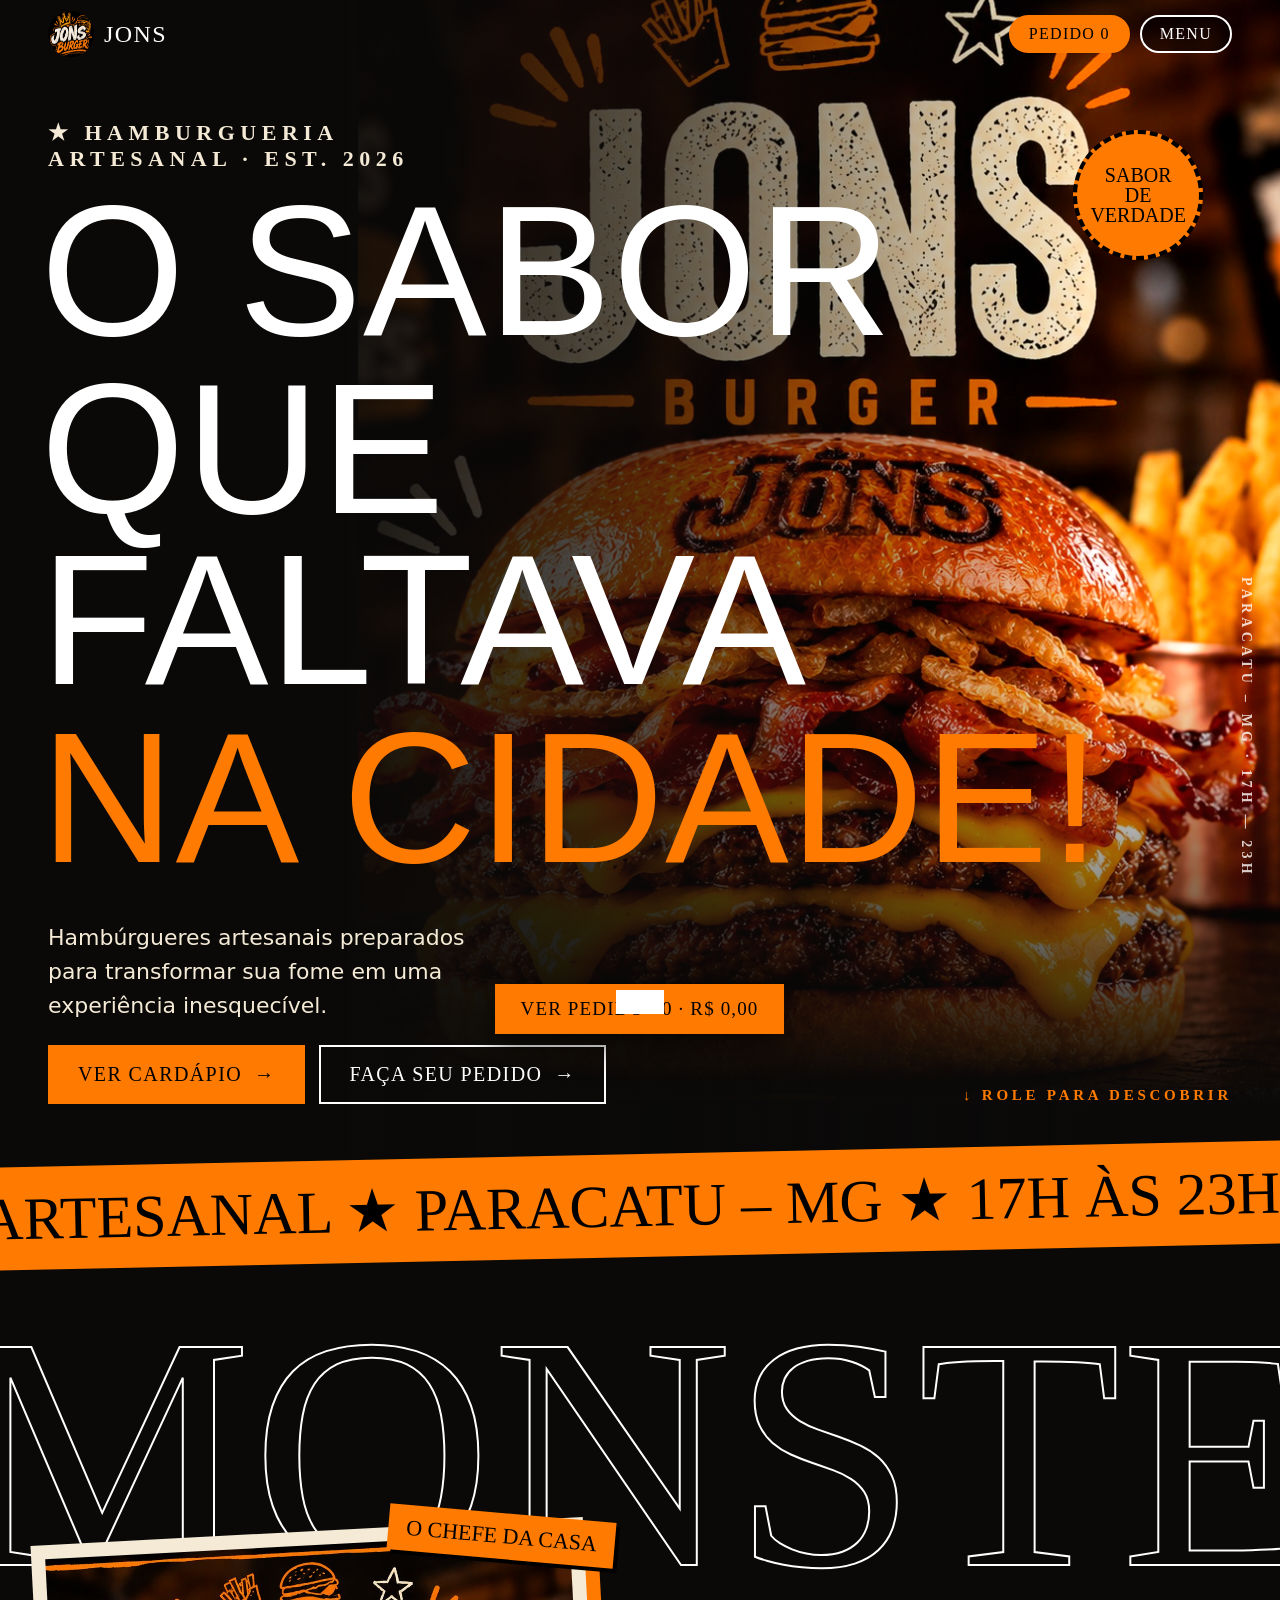
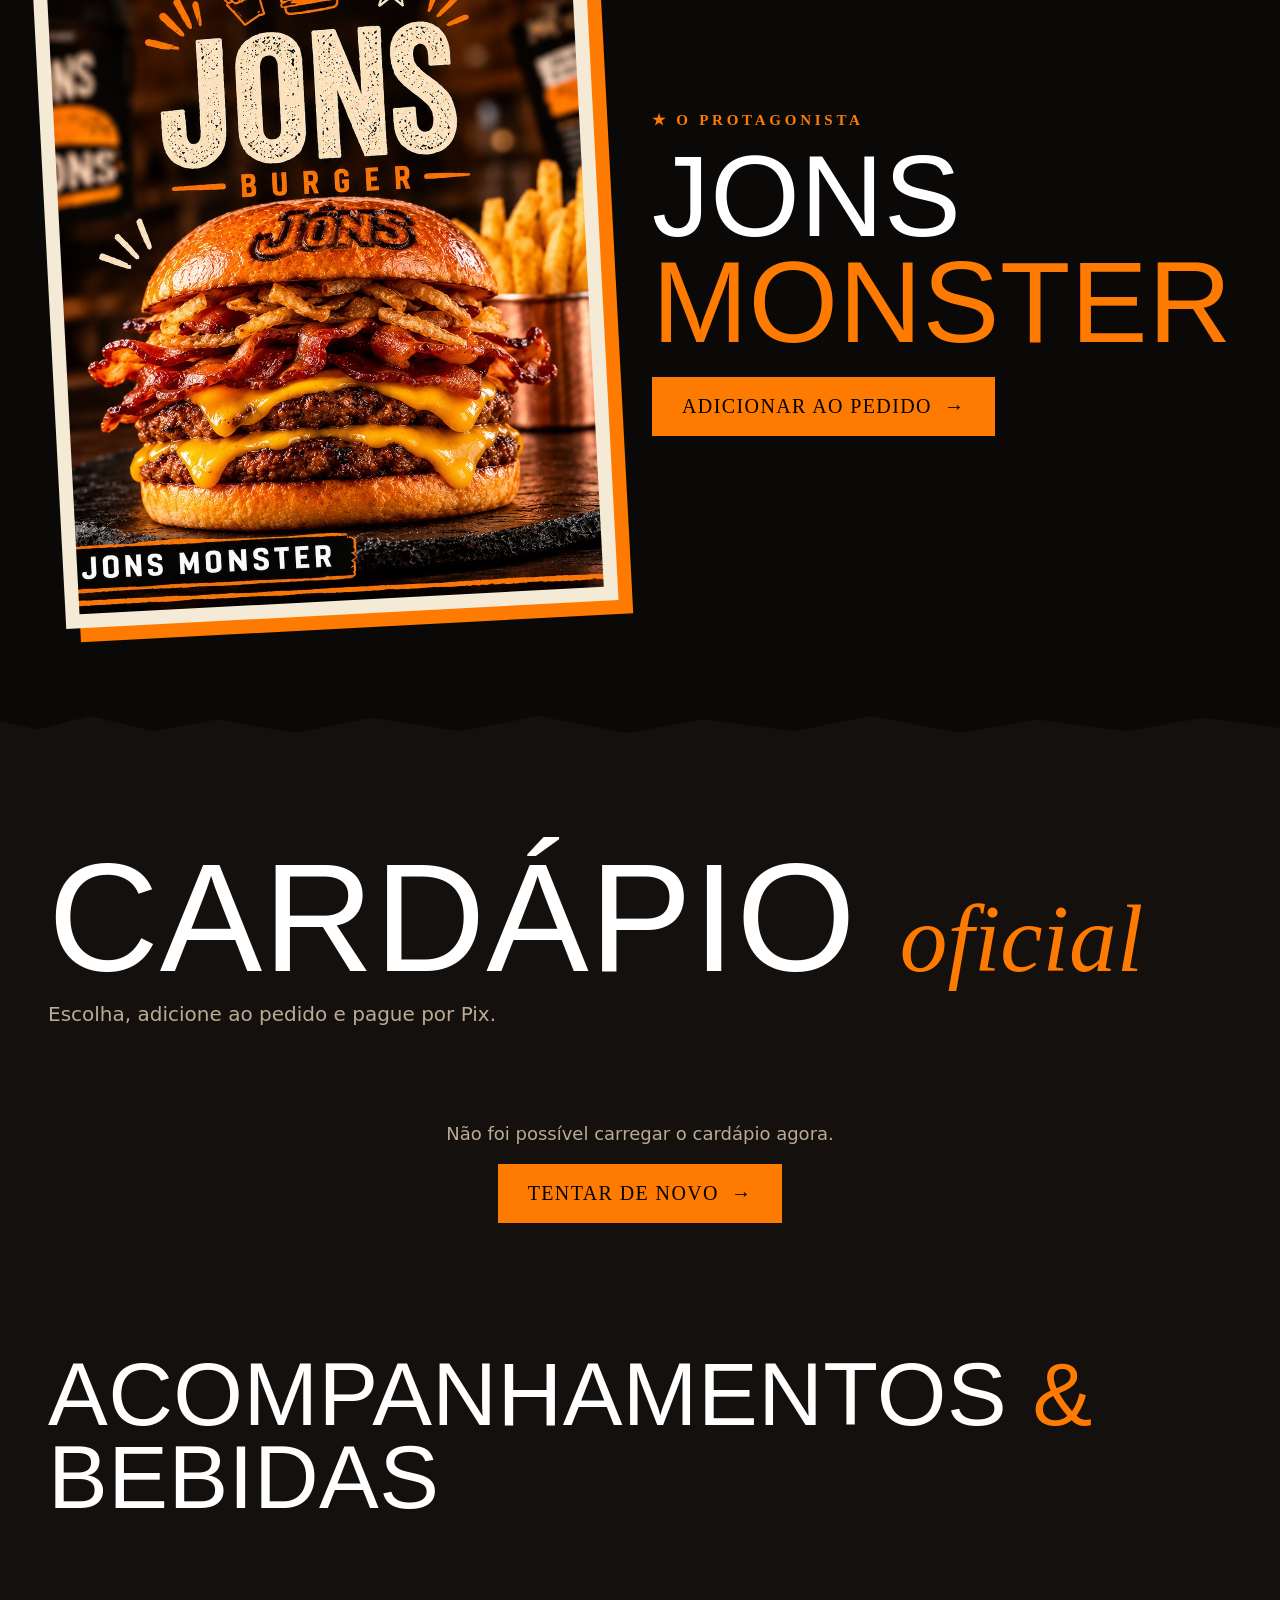
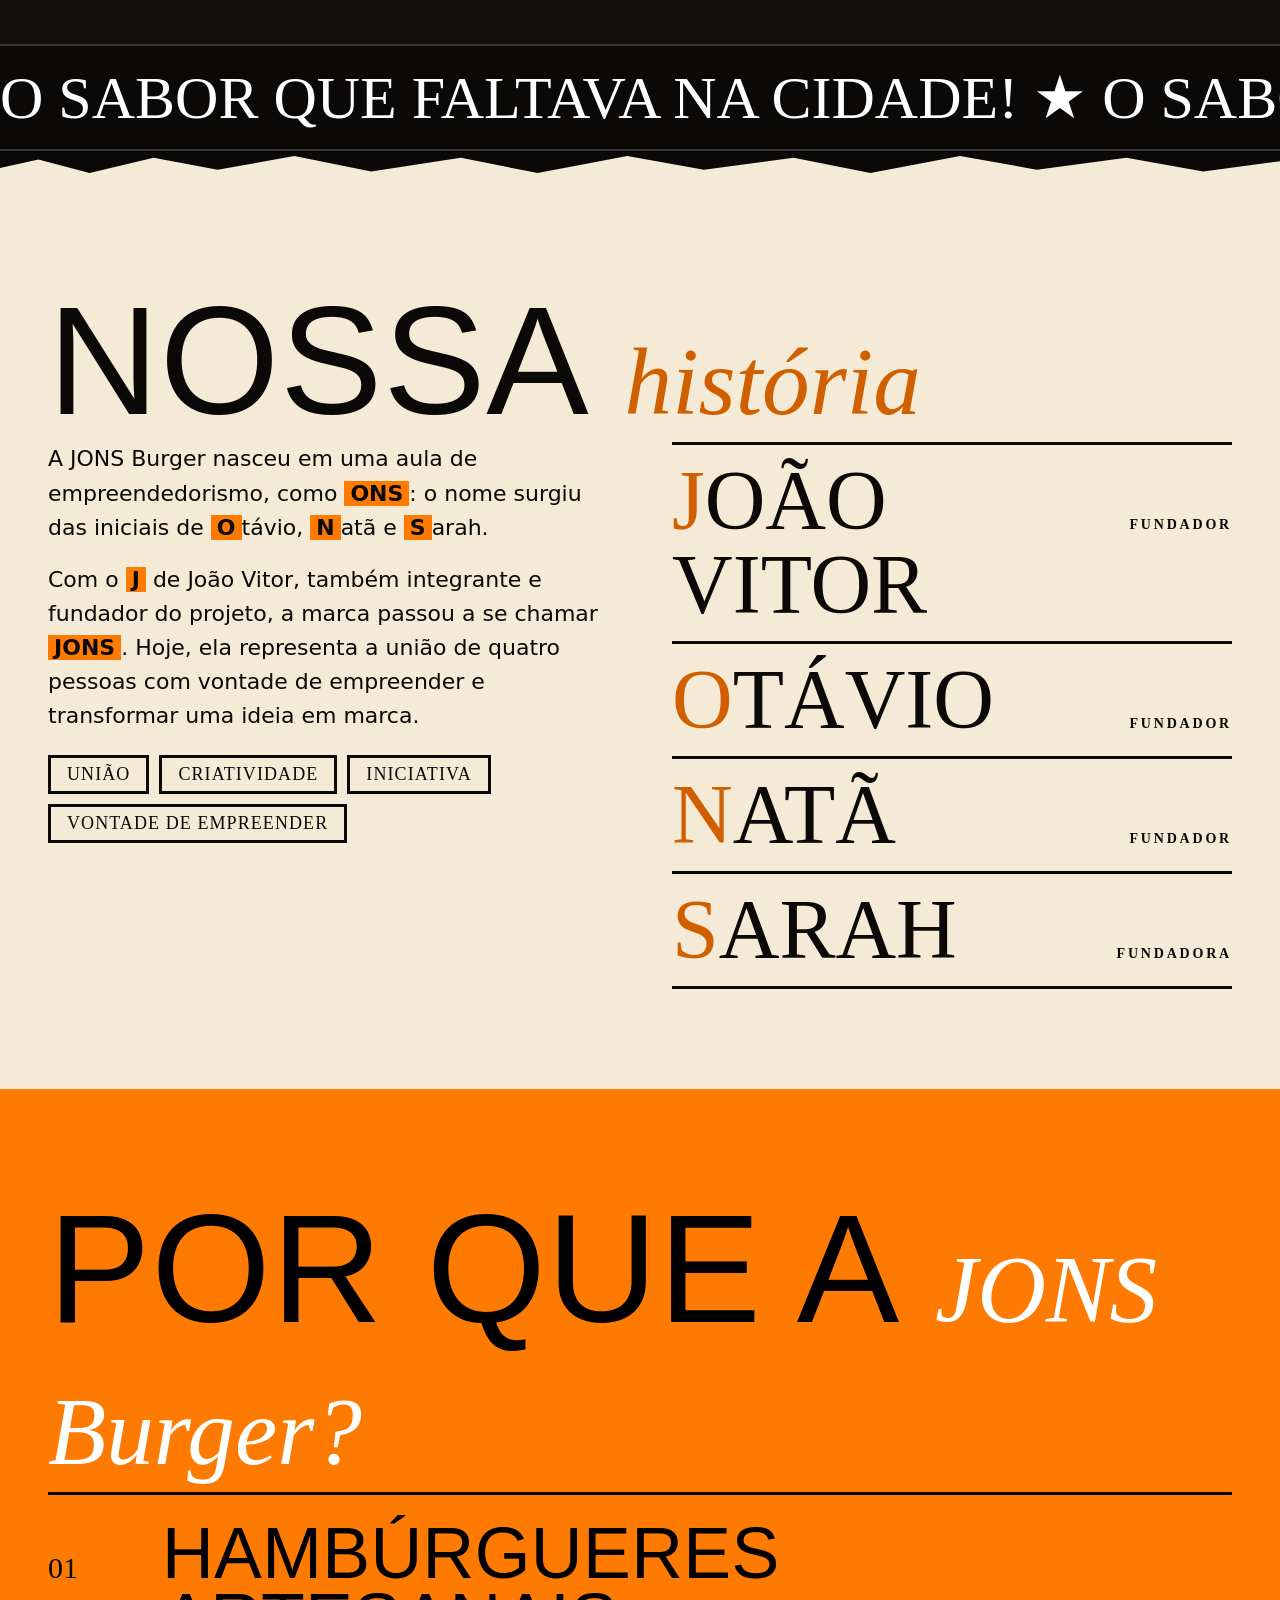
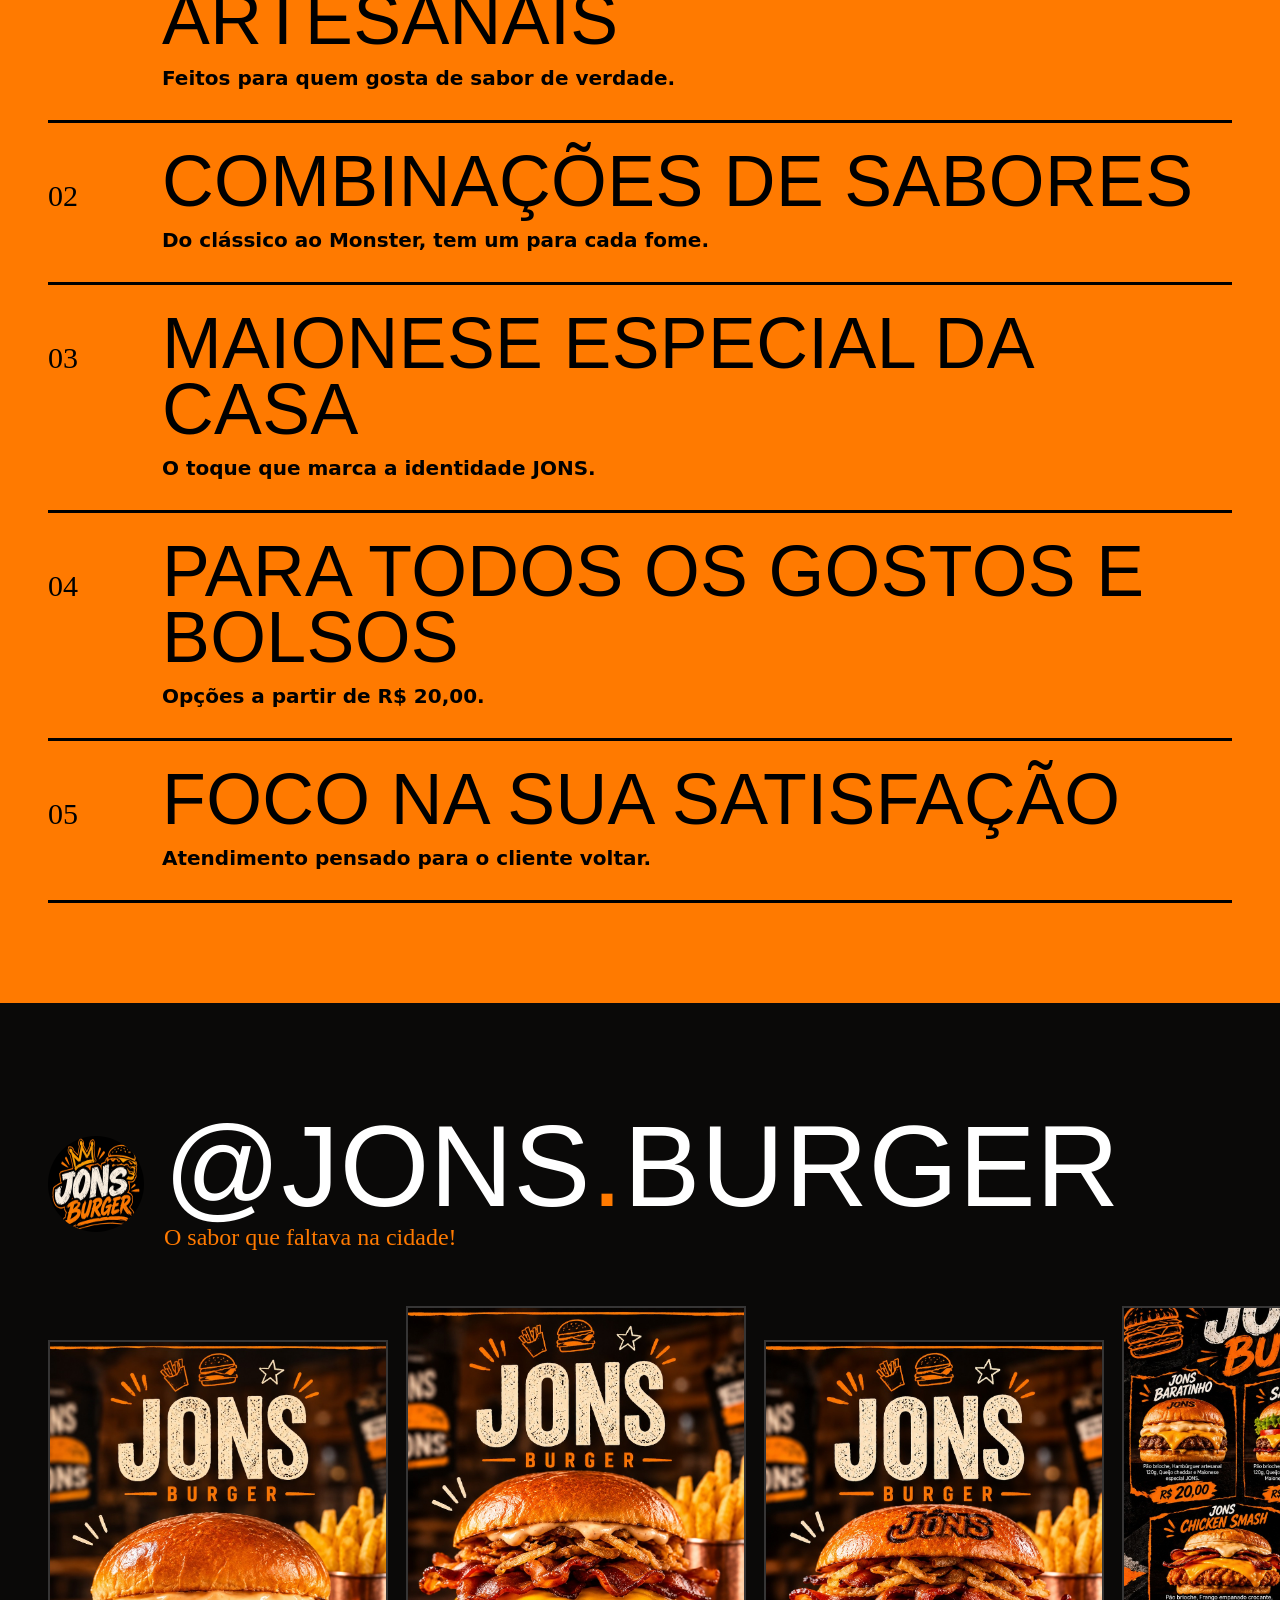
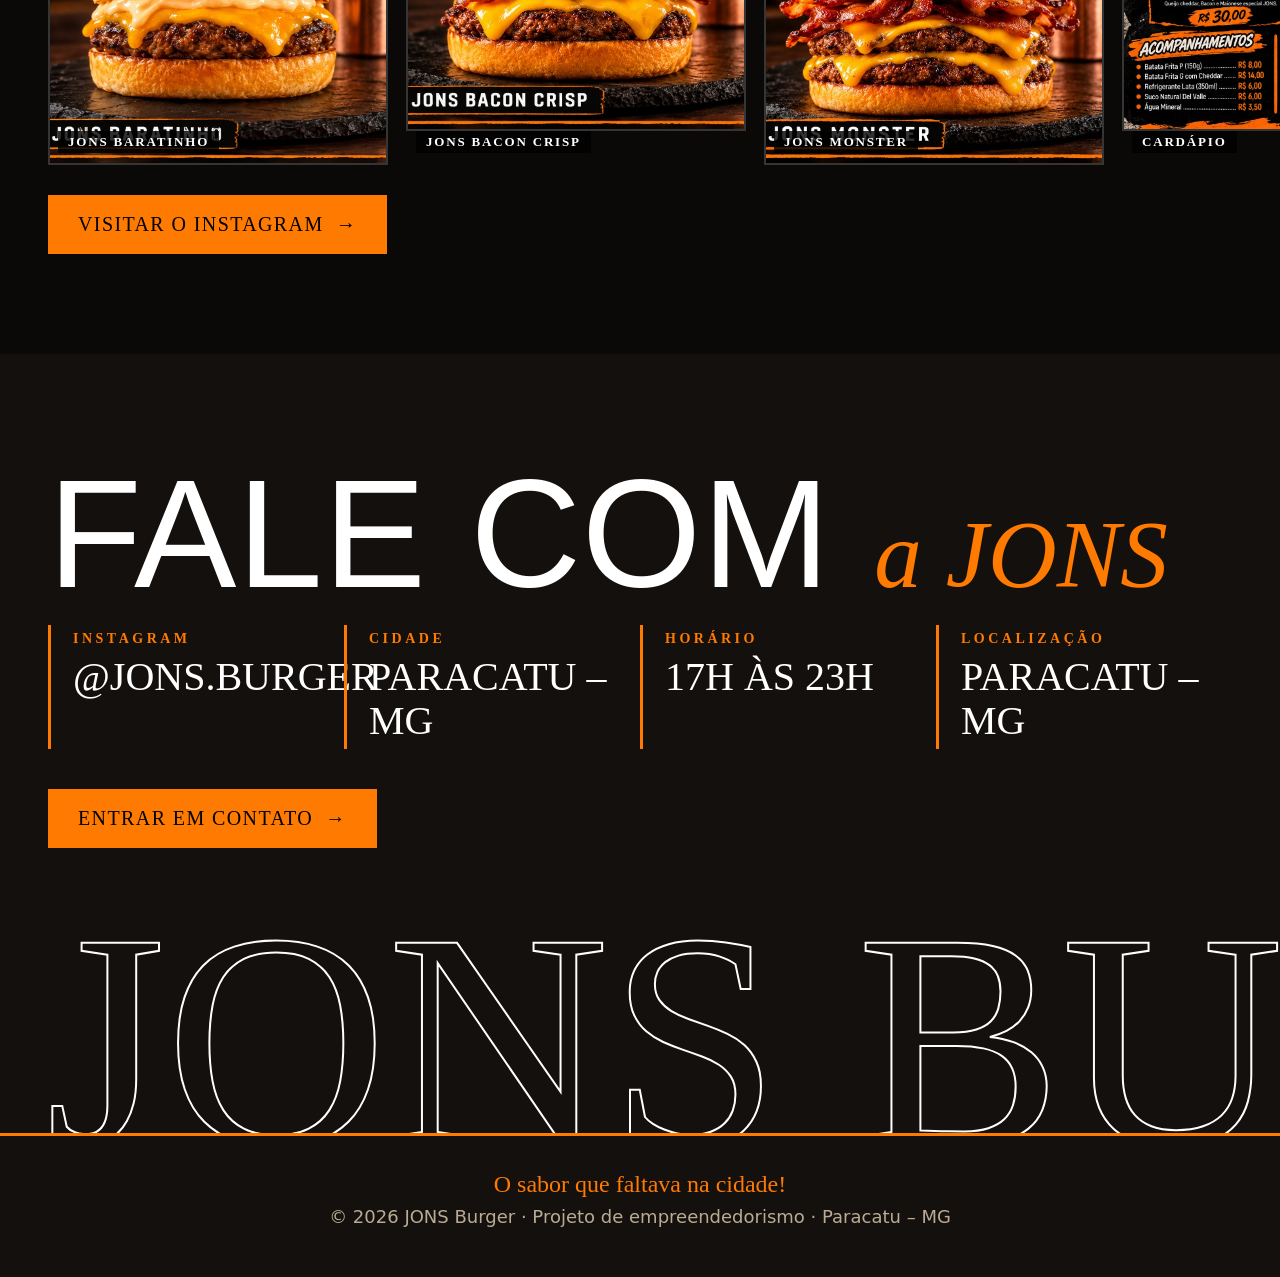
<file: docs/index.html>
<!DOCTYPE html>
<html lang="pt-BR">
<head>
<meta charset="utf-8">
<meta name="viewport" content="width=device-width, initial-scale=1, viewport-fit=cover">
<title>JONS Burger — O sabor que faltava na cidade! | Hamburgueria em Paracatu – MG</title>
<meta name="description" content="JONS Burger: hambúrgueres artesanais em Paracatu – MG, todos os dias das 17h às 23h. Conheça o JONS Monster, faça seu pedido e pague por Pix.">
<meta property="og:type" content="website">
<meta property="og:locale" content="pt_BR">
<meta property="og:site_name" content="JONS Burger">
<meta property="og:title" content="JONS Burger — O sabor que faltava na cidade!">
<meta property="og:description" content="Hambúrgueres artesanais em Paracatu – MG. Faça seu pedido online e pague por Pix.">
<meta name="twitter:card" content="summary_large_image">
<!--
  PENDENTE — COMPARTILHAMENTO (Open Graph): og:image e og:url EXIGEM endereço absoluto (https://...) do site publicado.
  O domínio definitivo ainda não foi informado, então estas duas tags ficam desativadas para não apontar para um endereço inventado.
  Quando souber o domínio, remova este comentário e adicione no <head>, trocando COLE_AQUI_O_ENDERECO_DO_SITE pelo endereço real:
    <meta property="og:image" content="https://COLE_AQUI_O_ENDERECO_DO_SITE/img/og.jpg">
    <meta property="og:image:width" content="1200">
    <meta property="og:image:height" content="630">
    <meta property="og:image:alt" content="Hambúrgueres artesanais da JONS Burger">
    <meta property="og:url" content="https://COLE_AQUI_O_ENDERECO_DO_SITE/">
    <link rel="canonical" href="https://COLE_AQUI_O_ENDERECO_DO_SITE/">
  A imagem de compartilhamento já existe em docs/img/og.jpg (1200x630).
-->
<meta property="og:image" content="https://jonsburger.github.io/jons-burger/img/og.jpg">
    <meta property="og:image:width" content="1200">
    <meta property="og:image:height" content="630">
    <meta property="og:image:alt" content="Hambúrgueres artesanais da JONS Burger">
    <meta property="og:url" content="https://jonsburger.github.io/jons-burger/">
    <link rel="canonical" href="https://jonsburger.github.io/jons-burger/">
<meta http-equiv="Content-Security-Policy" content="default-src 'self'; script-src 'self'; style-src 'self' 'unsafe-inline' https://fonts.googleapis.com; font-src https://fonts.gstatic.com; img-src 'self' data:; connect-src 'self' https://*.supabase.co; base-uri 'self'; form-action 'self'">
<meta name="theme-color" content="#0a0908">
<link rel="manifest" href="manifest.webmanifest">
<link rel="apple-touch-icon" href="img/pwa-apple-180.png">
<meta name="mobile-web-app-capable" content="yes">
<meta name="apple-mobile-web-app-capable" content="yes">
<meta name="apple-mobile-web-app-title" content="JONS Burger">
<meta name="apple-mobile-web-app-status-bar-style" content="black-translucent">
<link rel="icon" href="img/logo.jpg">
<link rel="preconnect" href="https://fonts.googleapis.com"><link rel="preconnect" href="https://fonts.gstatic.com" crossorigin>
<link href="https://fonts.googleapis.com/css2?family=Anton&family=Instrument+Serif:ital@1&family=Permanent+Marker&family=Barlow:wght@400;600;700&display=swap" rel="stylesheet">
<link rel="stylesheet" href="css/site.css">
</head>
<body>
<a class="skip" href="#cardapio">Ir para o cardápio</a>
<header id="hd"><div class="wrap nav">
  <a href="#inicio" class="logo" aria-label="JONS Burger, início"><img src="img/logo.jpg" alt="" width="46" height="46">JONS</a>
  <div class="nb">
    <button class="pill or" id="cartBtn" aria-label="Abrir pedido">Pedido <span id="cnt">0</span></button>
    <button class="pill" id="menuBtn" aria-expanded="false" aria-controls="nav">Menu</button>
  </div>
</div></header>
<div id="nav" role="dialog" aria-modal="true" aria-label="Menu de navegação" aria-hidden="true">
  <a href="#cardapio">Cardápio</a><a href="#monster">JONS Monster</a><a href="#historia">Nossa história</a><a href="#diferenciais">Diferenciais</a><a href="#instagram">Instagram</a><a href="#contato">Contato</a>
  <small>Paracatu – MG · 17h às 23h · @jons.burger</small>
  <button type="button" class="btn s" data-install hidden style="margin-top:18px;align-self:flex-start;color:#000;box-shadow:inset 0 0 0 2px #000">INSTALAR O APP</button>
</div>

<main>
<section class="hero" id="inicio">
  <div class="bgi" data-y=".12"><img src="img/p6.jpg" alt="JONS Monster: hambúrguer duplo com cheddar, bacon e cebola caramelizada" fetchpriority="high"></div>
  <div class="badge" aria-hidden="true">Sabor<br>de<br>verdade</div>
  <div class="vt" aria-hidden="true">Paracatu – MG · 17h — 23h</div>
  <div class="wrap">
    <p class="lab" style="margin-bottom:14px">★ Hamburgueria artesanal · Est. 2026</p>
    <h1 aria-label="O sabor que faltava na cidade!"><span><i>O sabor</i></span><span><i>que faltava</i></span><span><i class="or">na cidade!</i></span></h1>
    <div class="meta">
      <div><p>Hambúrgueres artesanais preparados para transformar sua fome em uma experiência inesquecível.</p>
      <div class="row"><a class="btn p" href="#cardapio">VER CARDÁPIO</a><button class="btn s" id="orderHero">FAÇA SEU PEDIDO</button></div></div>
      <div class="lab" style="text-align:right">↓ Role para descobrir</div>
    </div>
  </div>
</section>
<div class="mq o" aria-hidden="true"><div id="mq1"></div></div>

<section id="monster">
  <div class="big ol" aria-hidden="true" data-x="-.18">Monster</div>
  <div class="wrap">
    <div class="mph rv"><span class="st">O CHEFE DA CASA</span><div class="f"><img src="img/p6.jpg" alt="JONS Monster" loading="lazy"></div></div>
    <div class="mtx rv">
      <div class="lab">★ O protagonista</div>
      <h2>JONS<br><span class="or">Monster</span></h2>
      <p id="mdesc"></p>
      <div class="pr" id="mprice"></div>
      <div class="row"><button class="btn p" data-add="monster">ADICIONAR AO PEDIDO</button></div>
    </div>
  </div>
</section>
<div class="tear" style="--c:var(--bg2)"></div>

<section id="cardapio"><div class="wrap">
  <h2 class="h2 rv">Cardápio <span class="serif">oficial</span></h2>
  <p class="sub rv">Escolha, adicione ao pedido e pague por Pix.</p>
  <div id="burgers"></div>
  <div class="sd"><h3 class="rv">Acompanhamentos <span class="or">&amp;</span> bebidas</h3><div class="sl rv" id="sides"></div></div>
</div></section>

<div class="mq r" aria-hidden="true"><div id="mq2"></div></div>

<section id="historia">
  <div class="tear" style="--c:var(--bg);position:absolute;top:0;left:0;right:0;transform:scaleY(-1);margin:0"></div>
  <div class="wrap" style="padding-top:20px">
    <h2 class="h2 rv">Nossa <span class="serif">história</span></h2>
    <div class="sg">
      <div class="rv">
        <p>A JONS Burger nasceu em uma aula de empreendedorismo, como <b>ONS</b>: o nome surgiu das iniciais de <b>O</b>távio, <b>N</b>atã e <b>S</b>arah.</p>
        <p>Com o <b>J</b> de João Vitor, também integrante e fundador do projeto, a marca passou a se chamar <b>JONS</b>. Hoje, ela representa a união de quatro pessoas com vontade de empreender e transformar uma ideia em marca.</p>
        <div class="vals"><span>União</span><span>Criatividade</span><span>Iniciativa</span><span>Vontade de empreender</span></div>
      </div>
      <div class="names rv">
        <div><span><span class="l">J</span>oão Vitor</span><small>FUNDADOR</small></div>
        <div><span><span class="l">O</span>távio</span><small>FUNDADOR</small></div>
        <div><span><span class="l">N</span>atã</span><small>FUNDADOR</small></div>
        <div><span><span class="l">S</span>arah</span><small>FUNDADORA</small></div>
      </div>
    </div>
  </div>
</section>

<section id="diferenciais"><div class="wrap">
  <h2 class="h2 rv">Por que a <span class="serif">JONS Burger?</span></h2>
  <div class="rv">
    <div class="df"><b>01</b><h3>Hambúrgueres artesanais</h3><p>Feitos para quem gosta de sabor de verdade.</p></div>
    <div class="df"><b>02</b><h3>Combinações de sabores</h3><p>Do clássico ao Monster, tem um para cada fome.</p></div>
    <div class="df"><b>03</b><h3>Maionese especial da casa</h3><p>O toque que marca a identidade JONS.</p></div>
    <div class="df"><b>04</b><h3>Para todos os gostos e bolsos</h3><p>Opções a partir de R$ 20,00.</p></div>
    <div class="df"><b>05</b><h3>Foco na sua satisfação</h3><p>Atendimento pensado para o cliente voltar.</p></div>
  </div>
</div></section>

<section id="instagram">
  <div class="wrap"><div class="igh rv"><img src="img/logo.jpg" alt="Perfil @jons.burger" loading="lazy"><div><h2 class="h2" style="margin:0;font-size:clamp(44px,9vw,120px)">@jons<span class="or">.</span>burger</h2><p class="mk or" style="font-size:24px">O sabor que faltava na cidade!</p></div></div></div>
  <div class="reel" id="gallery" tabindex="0" aria-label="Galeria de artes e produtos, role para o lado"></div>
  <div class="wrap"><a class="btn p" href="https://www.instagram.com/jons.burger/" target="_blank" rel="noopener">VISITAR O INSTAGRAM</a></div>
</section>

<section id="contato"><div class="wrap">
  <h2 class="h2 rv">Fale com <span class="serif">a JONS</span></h2>
  <div class="info rv">
    <div><b>INSTAGRAM</b><a href="https://www.instagram.com/jons.burger/" target="_blank" rel="noopener">@jons.burger</a></div>
    <div><b>CIDADE</b>Paracatu – MG</div>
    <div><b>HORÁRIO</b>17h às 23h</div>
    <div><b>LOCALIZAÇÃO</b><span id="addr"></span></div>
  </div>
  <button class="btn p" id="contactBtn">ENTRAR EM CONTATO</button>
  <div class="giant ol" aria-hidden="true" data-x=".05">JONS Burger</div>
</div></section>
</main>
<footer><span class="mk or" style="font-size:24px">O sabor que faltava na cidade!</span><br>© 2026 JONS Burger · Projeto de empreendedorismo · Paracatu – MG<br><button type="button" class="btn s" data-install hidden style="margin-top:14px">INSTALAR O APP</button></footer>

<div class="ov" id="ov"></div>
<aside id="cart" role="dialog" aria-modal="true" aria-label="Seu pedido" aria-hidden="true">
  <h3><span id="cartTitle">Seu pedido</span> <button id="close" aria-label="Fechar pedido">×</button></h3>
  <div id="viewCart" class="view">
    <div id="items" aria-live="polite"></div>
    <div class="tot"><span>Subtotal</span><span id="sub">R$ 0,00</span></div>
    <div class="tot g"><span>Total</span><span id="tot">R$ 0,00</span></div>
    <form id="orderForm" novalidate>
      <label class="sr" for="cname">Seu nome</label><input id="cname" name="name" placeholder="Seu nome" autocomplete="name" maxlength="80" required>
      <label class="sr" for="cphone">Telefone com DDD</label><input id="cphone" name="phone" placeholder="Telefone com DDD" inputmode="tel" autocomplete="tel" maxlength="20" required>
      <label class="sr" for="obs">Observações</label><textarea id="obs" rows="2" maxlength="300" placeholder="Observações (opcional)"></textarea>
      <p class="err" id="formErr" role="alert"></p>
      <button class="btn p" id="send" type="submit" style="width:100%;justify-content:center;margin-top:8px">CONFIRMAR PEDIDO</button>
    </form>
    <button class="rm" id="lastLink" type="button" hidden style="margin-top:12px;align-self:center"></button>
  </div>
  <div id="viewDone" class="view" hidden></div>
</aside>
<button id="fab" aria-label="Ver pedido"></button>
<div class="toast" id="toast" role="status" aria-live="polite"></div>


<script src="config.js" defer></script>
<script src="js/sb.js" defer></script>
<script src="js/app.js" defer></script>
<script src="js/pwa.js" data-sw="sw.js" defer></script>
</body>
</html>
</file>
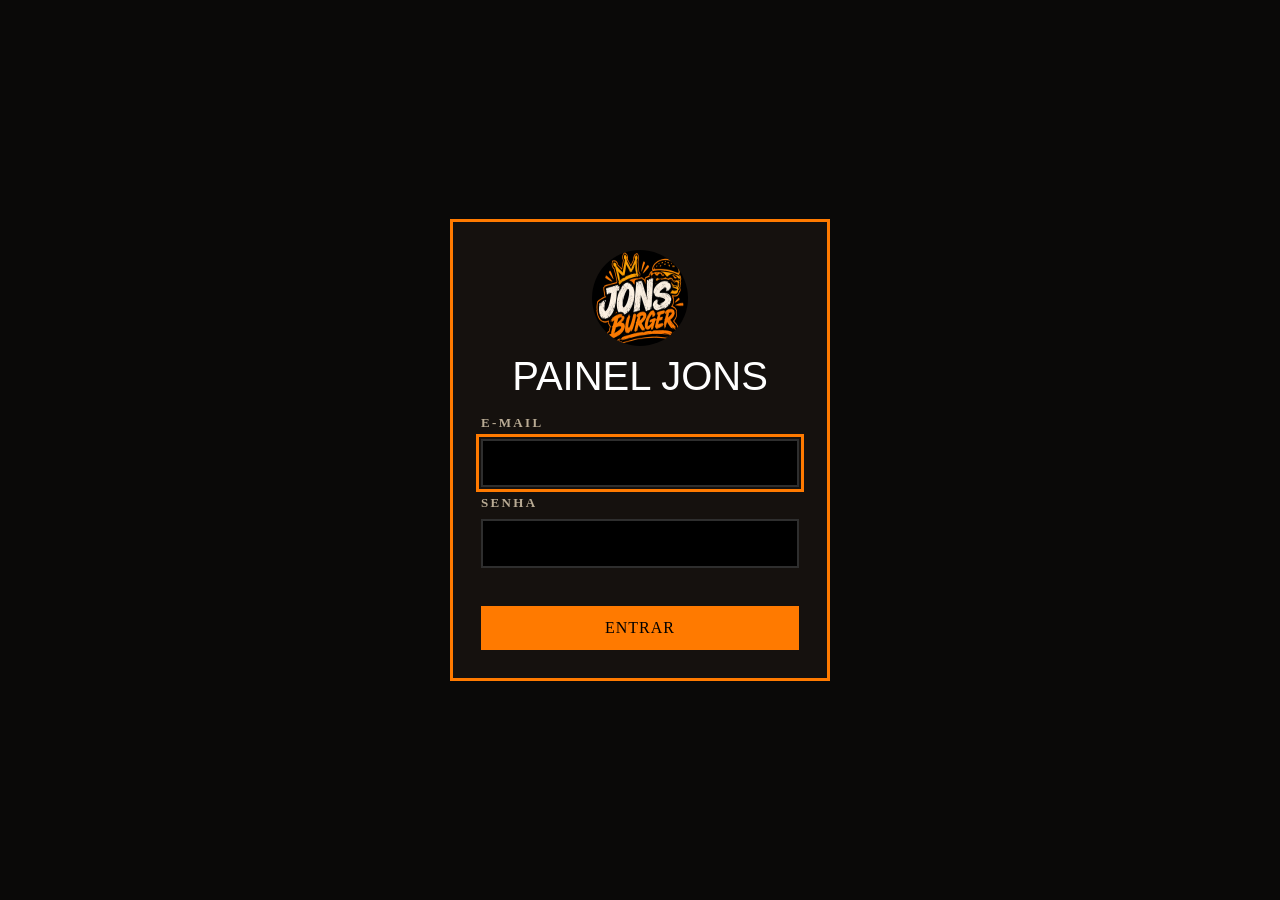
<file: docs/admin/index.html>
<!DOCTYPE html>
<html lang="pt-BR">
<head>
<meta charset="utf-8">
<meta name="viewport" content="width=device-width, initial-scale=1">
<meta http-equiv="Content-Security-Policy" content="default-src 'self'; script-src 'self'; style-src 'self' 'unsafe-inline' https://fonts.googleapis.com; font-src https://fonts.gstatic.com; img-src 'self' data:; connect-src 'self' https://*.supabase.co; base-uri 'self'; form-action 'self'">
<meta name="robots" content="noindex, nofollow">
<meta name="theme-color" content="#ff7a00">
<link rel="manifest" href="manifest.webmanifest">
<link rel="apple-touch-icon" href="../img/pwa-admin-apple-180.png">
<meta name="mobile-web-app-capable" content="yes">
<meta name="apple-mobile-web-app-capable" content="yes">
<meta name="apple-mobile-web-app-title" content="JONS Painel">
<meta name="apple-mobile-web-app-status-bar-style" content="black">
<title>Painel — JONS Burger</title>
<link rel="icon" href="../img/logo.jpg">
<link href="https://fonts.googleapis.com/css2?family=Anton&family=Barlow:wght@400;600;700&display=swap" rel="stylesheet">
<link rel="stylesheet" href="admin.css">
</head>
<body>
<main id="login" hidden>
  <form id="loginForm" class="lbox" autocomplete="on">
    <img src="../img/logo.jpg" alt="JONS Burger" width="96" height="96">
    <h1>Painel JONS</h1>
    <label for="u">E-mail</label><input id="u" name="username" type="email" autocomplete="username" required>
    <label for="p">Senha</label><input id="p" name="password" type="password" autocomplete="current-password" required>
    <p class="err" id="lerr" role="alert"></p>
    <button class="b main" type="submit">ENTRAR</button>
  </form>
</main>

<div id="app" hidden>
  <header class="top">
    <div class="brand"><img src="../img/logo.jpg" alt="" width="40" height="40"><span>PAINEL <b>JONS</b></span></div>
    <div class="filters">
      <label class="sr" for="fDate">Data</label><input type="date" id="fDate">
      <label class="sr" for="fStatus">Status</label>
      <select id="fStatus"><option value="">Todos os status</option><option value="recebido">Recebido</option><option value="preparo">Em preparo</option><option value="pronto">Pronto</option><option value="entregue">Entregue</option><option value="cancelado">Cancelado</option></select>
      <label class="sr" for="fQ">Buscar</label><input type="search" id="fQ" placeholder="Nº do pedido ou nome">
    </div>
    <div class="right"><span id="upd" aria-live="off">—</span><button class="b" data-install hidden>Instalar app</button><button class="b" id="snd" aria-pressed="false" title="Aviso sonoro de novo pedido">🔕 Som</button><button class="b" id="out">Sair</button></div>
  </header>
  <nav class="tabs" role="tablist" aria-label="Seções do painel">
    <button role="tab" id="tabOrders" aria-selected="true" aria-controls="vOrders">Pedidos</button>
    <button role="tab" id="tabProducts" aria-selected="false" aria-controls="vProducts">Produtos e preços</button>
    <button role="tab" id="tabSettings" aria-selected="false" aria-controls="vSettings">Configurações (Pix)</button>
  </nav>
  <div id="vOrders" role="tabpanel" aria-labelledby="tabOrders">
  <section class="sum" aria-label="Resumo do dia">
    <div><small>Pedidos do dia</small><b id="sCount">0</b></div>
    <div><small>Total registrado (sem cancelados)</small><b id="sReg">R$ 0,00</b></div>
    <div class="ok"><small>Pagamento confirmado</small><b id="sPaid">R$ 0,00</b></div>
    <div class="wa"><small>Aguardando pagamento</small><b id="sPend">R$ 0,00</b></div>
  </section>
  <p class="note">“Total registrado” soma todos os pedidos não cancelados, mesmo sem pagamento confirmado. Só “Pagamento confirmado” é dinheiro conferido por você.</p>
  <div class="cols" id="cols" aria-live="polite"></div>
  </div>
  <div id="vProducts" role="tabpanel" aria-labelledby="tabProducts" hidden class="pane">
    <p class="note">Alterar o preço vale só para NOVOS pedidos; pedidos já feitos mantêm o preço da hora. Para tirar um item do ar, desmarque "Ativo". Itens novos aparecem no site sem foto (usam o logotipo).</p>
    <div id="plist"></div>
    <h2 class="an sec">Novo produto</h2>
    <div class="prow" id="newp">
      <label class="sr" for="npName">Nome</label><input id="npName" placeholder="Nome (ex.: JONS Veggie)" maxlength="80">
      <label class="sr" for="npDesc">Descrição</label><input id="npDesc" placeholder="Descrição" maxlength="300">
      <label class="sr" for="npPrice">Preço</label><input id="npPrice" placeholder="Preço (ex.: 19,90)" inputmode="decimal">
      <label class="sr" for="npCat">Categoria</label><select id="npCat"><option value="burger">Hambúrguer</option><option value="side">Acompanhamento / bebida</option></select>
      <button class="b main" id="npAdd">Adicionar</button>
    </div>
  </div>
  <div id="vSettings" role="tabpanel" aria-labelledby="tabSettings" hidden class="pane">
    <p class="note">Estes dados aparecem para o cliente depois que ele confirma o pedido. Só você (logado) pode vê-los e alterá-los aqui.</p>
    <form id="setForm" class="sform">
      <label for="sPixKey">Chave Pix</label><input id="sPixKey" maxlength="140" autocomplete="off">
      <label for="sPixType">Tipo da chave</label><select id="sPixType"><option value="">—</option><option>CPF</option><option>CNPJ</option><option>E-mail</option><option>Telefone</option><option>Chave aleatória</option></select>
      <label for="sPixRecv">Nome do recebedor (como aparece no banco)</label><input id="sPixRecv" maxlength="80" autocomplete="off">
      <label for="sWa">WhatsApp (DDI+DDD+número, só números)</label><input id="sWa" inputmode="numeric" maxlength="15" autocomplete="off">
      <label for="sAddr">Endereço (deixe vazio para mostrar só "Paracatu – MG")</label><input id="sAddr" maxlength="160" autocomplete="off">
      <p class="err" id="setErr" role="alert"></p>
      <button class="b main" type="submit">Salvar configurações</button>
    </form>
  </div>
</div>

<dialog id="dlg" aria-labelledby="dT"><div id="dBody"></div></dialog>
<div class="toast" id="toast" role="status" aria-live="polite"></div>
<script src="../config.js" defer></script>
<script src="../js/sb.js" defer></script>
<script src="admin.js" defer></script>
<script src="../js/pwa.js" data-sw="sw.js" defer></script>
</body>
</html>
</file>
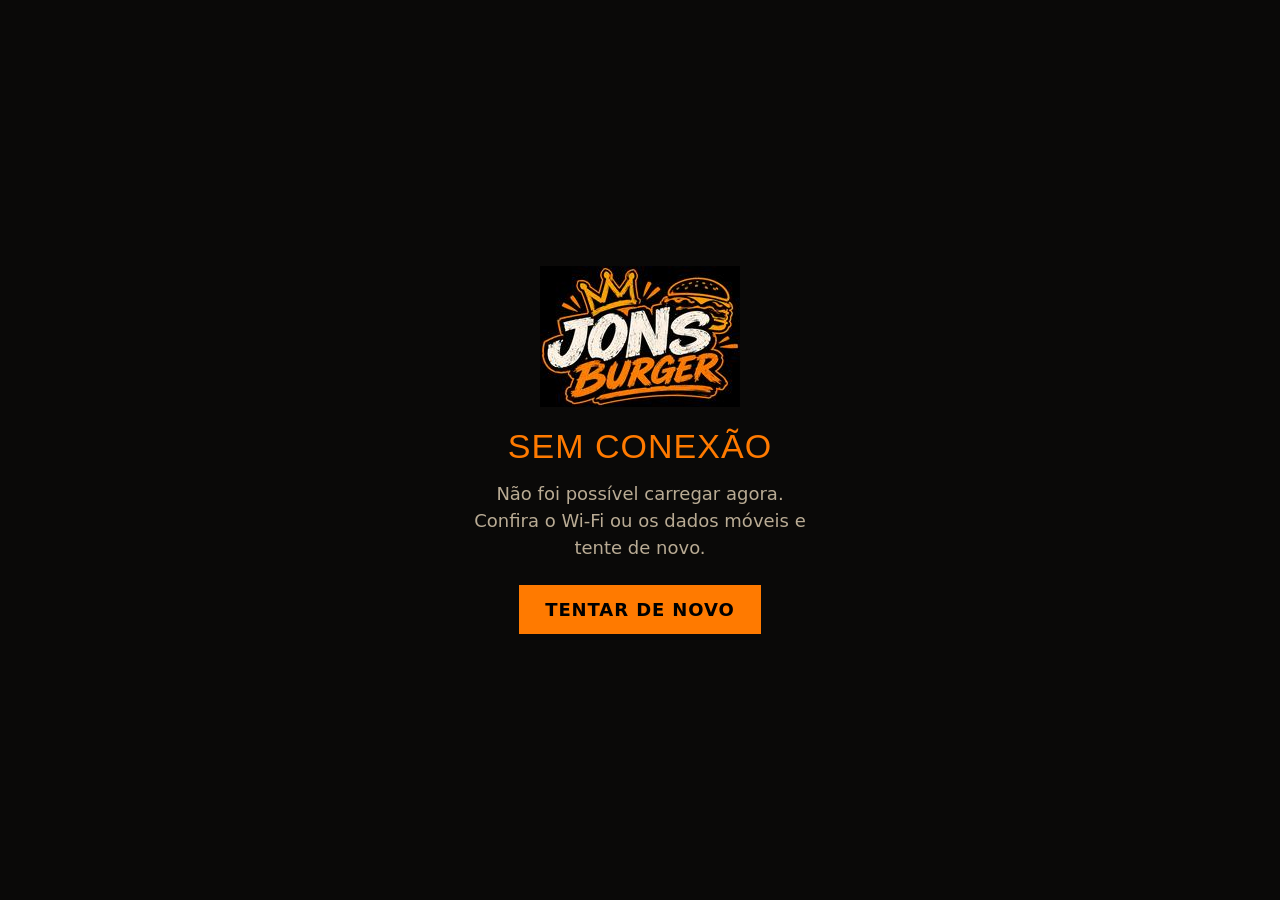
<file: docs/offline.html>
<!DOCTYPE html>
<html lang="pt-BR"><head><meta charset="utf-8"><meta name="viewport" content="width=device-width, initial-scale=1">
<meta name="robots" content="noindex"><title>Sem conexão — JONS Burger</title>
<meta http-equiv="Content-Security-Policy" content="default-src 'none'; img-src data:; style-src 'unsafe-inline'">
<style>
html,body{height:100%;margin:0;background:#0a0908;color:#f4ead5;font:18px/1.5 system-ui,Arial,sans-serif}
main{min-height:100%;display:flex;flex-direction:column;align-items:center;justify-content:center;gap:14px;text-align:center;padding:24px;box-sizing:border-box}
img{width:200px;max-width:60%;height:auto}
h1{margin:6px 0 0;font:400 34px Impact,'Arial Narrow',sans-serif;text-transform:uppercase;letter-spacing:.03em;color:#ff7a00}
p{margin:0;max-width:340px;color:#b9ab94}
a{display:inline-block;margin-top:10px;background:#ff7a00;color:#000;text-decoration:none;font:700 18px system-ui,Arial,sans-serif;padding:14px 26px;text-transform:uppercase;letter-spacing:.05em}
</style></head><body><main>
<img alt="JONS Burger" src="[data-uri]">
<h1>Sem conexão</h1>
<p>Não foi possível carregar agora. Confira o Wi-Fi ou os dados móveis e tente de novo.</p>
<a href="">Tentar de novo</a>
</main></body></html>
</file>
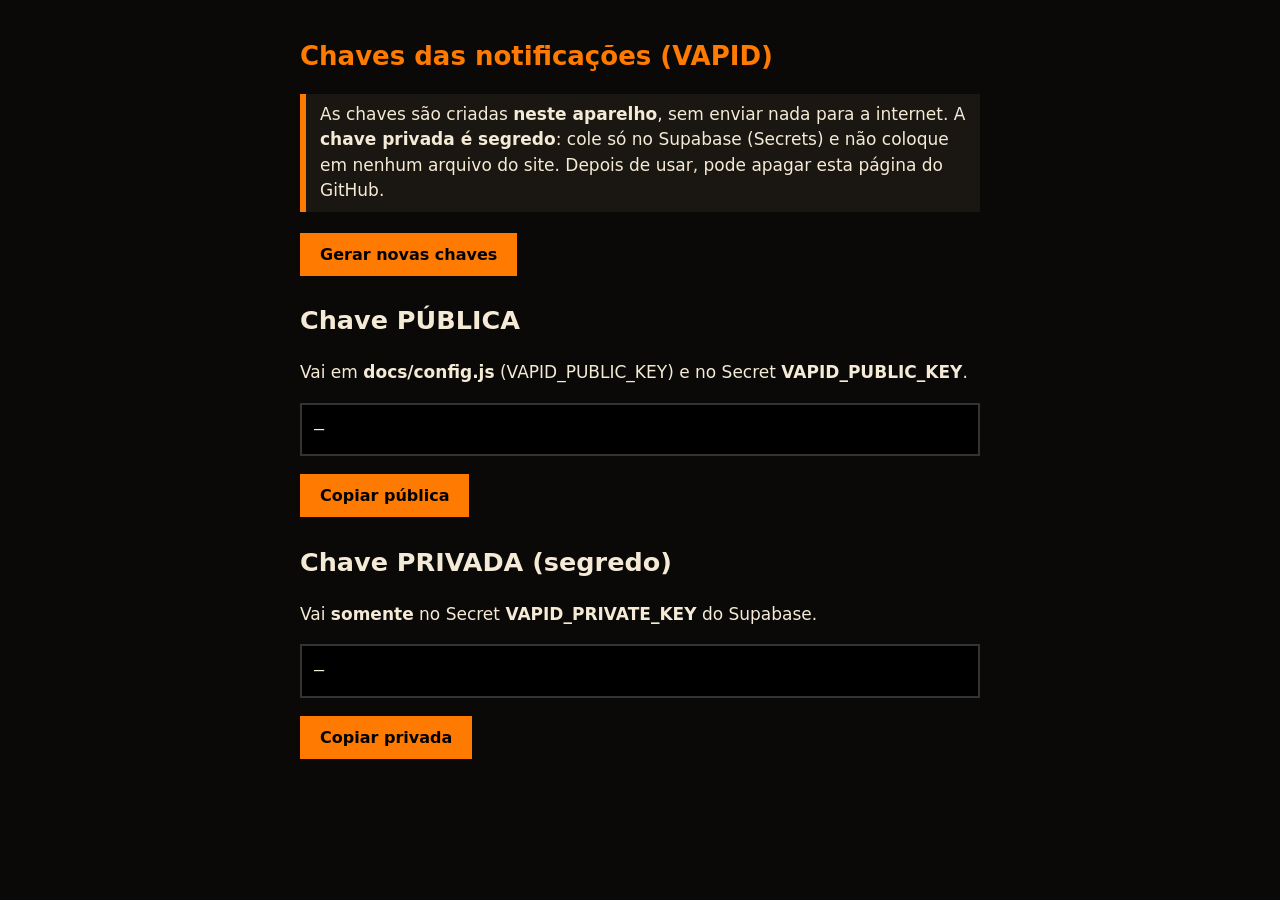
<file: docs/admin/gerar-chaves-push.html>
<!DOCTYPE html>
<html lang="pt-BR"><head><meta charset="utf-8"><meta name="viewport" content="width=device-width, initial-scale=1"><meta name="robots" content="noindex">
<title>Gerar chaves de notificação — JONS</title>
<meta http-equiv="Content-Security-Policy" content="default-src 'none'; script-src 'unsafe-inline'; style-src 'unsafe-inline'">
<style>body{margin:0;background:#0a0908;color:#f4ead5;font:17px/1.5 system-ui,Arial,sans-serif;padding:20px;max-width:680px;margin:auto}h1{color:#ff7a00;font-size:26px}code{display:block;word-break:break-all;background:#000;border:2px solid #333;padding:12px;margin:6px 0 14px}button{background:#ff7a00;border:0;padding:12px 20px;font:700 16px system-ui;cursor:pointer;margin:4px 6px 4px 0}.warn{border-left:6px solid #ff7a00;padding:8px 14px;background:#1a1612}</style></head>
<body><h1>Chaves das notificações (VAPID)</h1>
<p class="warn">As chaves são criadas <b>neste aparelho</b>, sem enviar nada para a internet. A <b>chave privada é segredo</b>: cole só no Supabase (Secrets) e não coloque em nenhum arquivo do site. Depois de usar, pode apagar esta página do GitHub.</p>
<button id="g">Gerar novas chaves</button>
<h2>Chave PÚBLICA</h2><p>Vai em <b>docs/config.js</b> (VAPID_PUBLIC_KEY) e no Secret <b>VAPID_PUBLIC_KEY</b>.</p><code id="pub">—</code><button data-c="pub">Copiar pública</button>
<h2>Chave PRIVADA (segredo)</h2><p>Vai <b>somente</b> no Secret <b>VAPID_PRIVATE_KEY</b> do Supabase.</p><code id="priv">—</code><button data-c="priv">Copiar privada</button>
<script>
const b64u=(b)=>btoa(String.fromCharCode(...b)).replace(/\+/g,'-').replace(/\//g,'_').replace(/=+$/,'');
const un=(s)=>{s=s.replace(/-/g,'+').replace(/_/g,'/');while(s.length%4)s+='=';return Uint8Array.from(atob(s),c=>c.charCodeAt(0))};
document.getElementById('g').onclick=async()=>{const k=await crypto.subtle.generateKey({name:'ECDSA',namedCurve:'P-256'},true,['sign']);const j=await crypto.subtle.exportKey('jwk',k.privateKey);
const pub=new Uint8Array(65);pub[0]=4;pub.set(un(j.x),1);pub.set(un(j.y),33);document.getElementById('pub').textContent=b64u(pub);document.getElementById('priv').textContent=j.d};
document.querySelectorAll('[data-c]').forEach(b=>b.onclick=async()=>{const t=document.getElementById(b.dataset.c).textContent;if(t==='—')return;try{await navigator.clipboard.writeText(t);b.textContent='Copiado ✔'}catch{const r=document.createRange();r.selectNode(document.getElementById(b.dataset.c));getSelection().removeAllRanges();getSelection().addRange(r)}});
</script></body></html>
</file>
<file: docs/css/site.css>
:root{--bg:#0a0908;--bg2:#14100d;--or:#ff7a00;--cream:#f4ead5;--mut:#b9ab94;--line:#ffffff2e;box-sizing:border-box;padding-top:env(safe-area-inset-top,0px);padding-bottom:env(safe-area-inset-bottom,0px)}
@media (prefers-color-scheme:dark){:root:not([data-theme="light"]){--bg:#0a0908}}
:root[data-theme="dark"]{--bg:#0a0908}
*{box-sizing:border-box;margin:0}
html{scroll-behavior:smooth;scroll-padding-top:70px}
body{background:var(--bg);color:#fff;font:400 18px/1.55 Barlow,system-ui,sans-serif;overflow-x:hidden}
h1,h2,h3,.an{font-family:Anton,Impact,'Arial Narrow',sans-serif;font-weight:400;text-transform:uppercase;line-height:.92;letter-spacing:.005em}
.serif{font-family:'Instrument Serif',Georgia,serif;font-style:italic;text-transform:none;letter-spacing:0}
.mk{font-family:'Permanent Marker',cursive}
a{color:inherit;text-decoration:none}img{display:block;max-width:100%}
.wrap{max-width:1280px;margin:0 auto;padding:0 clamp(16px,4vw,48px)}
section{position:relative}
.sr{position:absolute;left:-9999px}
.skip{position:absolute;left:12px;top:-60px;background:var(--or);color:#000;padding:10px 16px;z-index:200;font-weight:700}.skip:focus{top:8px}
:focus-visible{outline:3px solid var(--or);outline-offset:3px}
.ol{color:transparent;-webkit-text-stroke:2px #fff}
.or{color:var(--or)}
.tear{height:34px;background:var(--c,var(--cream));clip-path:polygon(0 50%,3% 75%,7% 35%,12% 80%,17% 45%,23% 85%,29% 40%,36% 80%,42% 35%,49% 85%,55% 45%,62% 80%,68% 35%,75% 85%,81% 45%,88% 80%,94% 40%,100% 70%,100% 100%,0 100%);margin-top:-1px}
.tear.d{transform:scaleY(-1)}
/* topo */
header{position:fixed;top:0;left:0;right:0;z-index:60;padding-top:env(safe-area-inset-top,0px);mix-blend-mode:normal}
header.sc{background:rgba(10,9,8,.92);backdrop-filter:blur(8px);border-bottom:2px solid var(--or)}
.nav{display:flex;align-items:center;justify-content:space-between;height:68px;gap:12px}
.logo{display:flex;align-items:center;gap:10px;font:400 24px Anton;letter-spacing:.06em}
.logo img{width:46px;height:46px;border-radius:50%;transition:.4s}.logo:hover img{transform:rotate(360deg)}
.nb{display:flex;gap:10px;align-items:center}
.pill{background:#0008;color:#fff;border:2px solid #fff;border-radius:99px;padding:8px 18px;font:400 16px Anton;letter-spacing:.08em;text-transform:uppercase;cursor:pointer;transition:.25s}
.pill:hover{background:#fff;color:#000}
.pill.or{background:var(--or);border-color:var(--or);color:#000;-webkit-text-stroke:0}.pill.or:hover{background:#fff;border-color:#fff}
.bump{animation:bump .5s}@keyframes bump{40%{transform:scale(1.25)}}
.btn{display:inline-flex;align-items:center;gap:12px;border:0;cursor:pointer;font:400 20px Anton;letter-spacing:.07em;text-transform:uppercase;padding:18px 30px;transition:.25s;position:relative;overflow:hidden}
.btn.p{background:var(--or);color:#000}.btn.s{background:transparent;color:#fff;box-shadow:inset 0 0 0 2px #fff}
.btn::after{content:"→";transition:.25s}.btn:hover::after{transform:translateX(6px)}
.btn:hover{background:#fff;color:#000}.btn.s:hover{box-shadow:inset 0 0 0 2px #fff}
/* menu overlay */
#nav{position:fixed;inset:0;background:var(--or);color:#000;z-index:70;display:flex;flex-direction:column;justify-content:center;padding:90px clamp(20px,6vw,80px) 40px;clip-path:circle(0 at calc(100% - 50px) 40px);visibility:hidden;transition:clip-path .6s cubic-bezier(.7,0,.2,1),visibility 0s .6s}
#nav.on{clip-path:circle(150% at calc(100% - 50px) 40px);visibility:visible;transition:clip-path .6s cubic-bezier(.7,0,.2,1)}
#nav a{display:block;font:400 clamp(46px,11vw,128px)/1 Anton;text-transform:uppercase;transition:.25s;width:fit-content}
#nav a:hover{color:#fff;transform:translateX(18px)}
#nav small{margin-top:26px;font:700 16px Barlow;letter-spacing:.1em;text-transform:uppercase}
/* hero */
.hero{min-height:100svh;display:flex;flex-direction:column;justify-content:flex-end;padding:120px 0 50px;overflow:hidden;isolation:isolate}
.hero .bgi{position:absolute;inset:-6% 0 -6% 28%;z-index:-2;background:#000}
.hero .bgi img{width:100%;height:100%;object-fit:cover;object-position:50% 55%;filter:saturate(1.1) contrast(1.05)}
.hero::before{content:"";position:absolute;inset:0;z-index:-1;background:linear-gradient(90deg,var(--bg) 22%,#0a0908aa 52%,transparent 85%),linear-gradient(0deg,var(--bg) 4%,transparent 40%)}
.hero h1{font-size:clamp(60px,14.5vw,216px);margin-left:-.04em}
.hero h1 span{display:block;overflow:hidden;padding-bottom:.04em}
.hero h1 i{display:block;font-style:normal;animation:up 1s cubic-bezier(.2,.8,.2,1) both}
.hero h1 span:nth-child(2) i{animation-delay:.12s}.hero h1 span:nth-child(3) i{animation-delay:.24s}
@keyframes up{from{transform:translateY(105%)}}
.hero .meta{display:flex;justify-content:space-between;gap:30px;align-items:flex-end;flex-wrap:wrap;margin-top:30px;animation:fade 1s .5s both}
@keyframes fade{from{opacity:0;transform:translateY(20px)}}
.hero p{max-width:460px;font-size:clamp(18px,2.2vw,22px);color:var(--cream)}
.row{display:flex;gap:14px;flex-wrap:wrap;margin-top:22px}
.vt{position:absolute;right:clamp(10px,2vw,28px);top:50%;writing-mode:vertical-rl;font:700 14px Barlow;letter-spacing:.3em;text-transform:uppercase;color:#fff;opacity:.8}
.badge{position:absolute;right:clamp(20px,6vw,90px);top:130px;width:130px;height:130px;border-radius:50%;background:var(--or);color:#000;display:grid;place-items:center;text-align:center;font:400 20px/1 Anton;text-transform:uppercase;animation:spin 18s linear infinite;border:4px dashed #000}
@keyframes spin{to{rotate:360deg}}
@media(max-width:700px){.hero .bgi{inset:0 0 30% 0}.hero::before{background:linear-gradient(0deg,var(--bg) 35%,#0a090866 70%,#0a090899)}.badge{width:92px;height:92px;font-size:14px;top:84px}.vt{display:none}}
/* marquee */
.mq{overflow:hidden;white-space:nowrap;border-block:2px solid var(--line);padding:16px 0;background:var(--bg)}
.mq.o{background:var(--or);color:#000;border:0;transform:rotate(-1.2deg);margin:0 -20px;position:relative;z-index:2}
.mq div{display:inline-block;font:400 clamp(30px,5vw,60px) Anton;text-transform:uppercase;animation:mq 30s linear infinite}
.mq.r div{animation-direction:reverse}
@keyframes mq{to{transform:translateX(-50%)}}
/* monster */
#monster{padding:120px 0 90px;overflow:hidden}
#monster .big{position:absolute;left:-2%;top:6%;font:400 clamp(110px,26vw,400px) Anton;text-transform:uppercase;line-height:.8;white-space:nowrap;z-index:0;pointer-events:none}
#monster .wrap{position:relative;z-index:1;display:grid;grid-template-columns:1.1fr .9fr;gap:clamp(20px,4vw,60px);align-items:center;margin-top:12vw}
@media(max-width:820px){#monster .wrap{grid-template-columns:1fr;margin-top:22vw}}
.mph{position:relative}
.mph .f{background:var(--cream);padding:14px;rotate:-3deg;box-shadow:14px 14px 0 var(--or);transition:.5s}
.mph:hover .f{rotate:0deg}
.mph img{width:100%;aspect-ratio:4/5;object-fit:cover}
.mph .st{position:absolute;right:-14px;top:-18px;background:var(--or);color:#000;font:400 22px 'Permanent Marker';padding:10px 18px;rotate:5deg;box-shadow:4px 4px 0 #000;z-index:2}
.mtx h2{font-size:clamp(56px,9vw,130px);margin:14px 0 18px}
.mtx p{font-size:22px;color:var(--cream);max-width:520px}
.mtx .pr{font:400 clamp(60px,9vw,110px) Anton;color:var(--or);margin:18px 0 6px;line-height:1}
.lab{font:700 15px Barlow;letter-spacing:.25em;text-transform:uppercase;color:var(--or)}
/* cardápio */
#cardapio{padding:110px 0 100px;background:var(--bg2)}
.h2{font-size:clamp(56px,12vw,180px);margin-bottom:10px}
.h2 .serif{font-size:.62em;color:var(--or)}
.sub{color:var(--mut);margin-bottom:50px;font-size:20px;max-width:560px}
.item{display:grid;grid-template-columns:70px 1fr auto auto;gap:clamp(14px,2.5vw,36px);align-items:center;padding:30px 0;border-top:2px solid var(--line);transition:.3s;position:relative}
.item:last-child{border-bottom:2px solid var(--line)}
.item:hover,.item:focus-within{background:linear-gradient(90deg,#ff7a0022,transparent);padding-left:14px}
.no{font:400 26px Anton;color:var(--or)}
.nm h3{font-size:clamp(34px,5.4vw,70px);transition:.3s}.item:hover .nm h3{color:var(--or)}
.nm p{color:var(--mut);margin-top:8px;max-width:520px}
.nm .tg{display:inline-block;background:var(--or);color:#000;font:400 14px 'Permanent Marker';padding:2px 10px;margin-left:10px;vertical-align:middle;rotate:-3deg}
.th{width:120px;height:96px;overflow:hidden;transition:width .5s cubic-bezier(.2,.8,.2,1),height .5s;background:#000;display:grid;place-items:center;position:relative}
.item:hover .th,.item:focus-within .th{width:280px;height:170px}
.th img{width:100%;height:100%;object-fit:cover}.th img.sm{width:60%;height:auto;object-fit:contain}
.th em{position:absolute;bottom:2px;left:0;right:0;text-align:center;font:400 11px 'Permanent Marker';color:var(--or);font-style:normal}
.pc{display:flex;flex-direction:column;align-items:flex-end;gap:10px}
.price{font:400 clamp(34px,4vw,54px) Anton;color:#fff;line-height:1}
.add{background:var(--cream);color:#000;border:0;padding:12px 18px;font:400 16px Anton;letter-spacing:.07em;text-transform:uppercase;cursor:pointer;transition:.25s;white-space:nowrap}
.add:hover{background:var(--or);transform:translateY(-2px)}.add.ok{background:#2fbf71;color:#fff}
@media(max-width:760px){.item{grid-template-columns:96px 1fr;grid-template-areas:"th nm" "th pc";gap:10px 14px;padding:22px 0}.no{display:none}.th{grid-area:th;width:96px;height:96px;align-self:start}.item:hover .th,.item:focus-within .th{width:96px;height:96px}.nm{grid-area:nm}.pc{grid-area:pc;flex-direction:row;align-items:center;justify-content:space-between}.nm h3{font-size:30px}.price{font-size:32px}}
.sd{margin-top:90px}
.sd h3{font-size:clamp(40px,7vw,90px);margin-bottom:26px}
.sl{display:grid;grid-template-columns:1fr 1fr;column-gap:50px}
@media(max-width:820px){.sl{grid-template-columns:1fr}}
.li{display:flex;align-items:center;gap:12px;padding:18px 0;border-bottom:2px dotted var(--line)}
.li .n{font:700 21px Barlow;text-transform:uppercase;letter-spacing:.03em}.li small{color:var(--mut);margin-left:6px;font-weight:400}
.li .d{flex:1}.li .price{font-size:34px;color:var(--or)}.li .add{padding:9px 14px}
/* história */
#historia{padding:120px 0 100px;background:var(--cream);color:#0a0908;overflow:hidden}
#historia .h2{color:#0a0908}#historia .h2 .serif{color:#d05f00}
.sg{display:grid;grid-template-columns:1fr 1fr;gap:clamp(26px,5vw,80px);align-items:start}
@media(max-width:820px){.sg{grid-template-columns:1fr}}
#historia p{font-size:22px;margin-bottom:18px;max-width:560px}#historia b{background:var(--or);padding:0 6px}
.names a,.names div{display:flex;align-items:baseline;justify-content:space-between;border-top:3px solid #0a0908;padding:14px 0;font:400 clamp(40px,7vw,84px) Anton;text-transform:uppercase;line-height:1;transition:.3s}
.names div:last-child{border-bottom:3px solid #0a0908}
.names div:hover{padding-left:16px;color:#d05f00}.names small{font:700 14px Barlow;letter-spacing:.2em}
.names div span.l{color:#d05f00}
.vals{display:flex;gap:10px;flex-wrap:wrap;margin-top:22px}.vals span{border:3px solid #0a0908;padding:6px 16px;font:400 18px Anton;text-transform:uppercase;letter-spacing:.06em}
/* diferenciais */
#diferenciais{background:var(--or);color:#000;padding:110px 0 100px}
#diferenciais .h2 .serif{color:#fff}
.df{display:grid;grid-template-columns:90px 1fr;gap:10px 24px;align-items:baseline;padding:26px 0;border-top:3px solid #000;transition:.3s}
.df:last-child{border-bottom:3px solid #000}.df:hover{padding-left:16px;background:#0000000d}
.df b{font:400 30px Anton}.df h3{font-size:clamp(32px,5.6vw,76px)}.df p{grid-column:2;font-size:20px;font-weight:600;max-width:600px}
/* instagram */
#instagram{padding:110px 0 100px;overflow:hidden}
.igh{display:flex;align-items:center;gap:20px;margin-bottom:40px;flex-wrap:wrap}.igh img{width:96px;height:96px;border-radius:50%}
.reel{display:flex;gap:18px;overflow-x:auto;scroll-snap-type:x mandatory;padding:10px clamp(16px,4vw,48px) 30px;-webkit-overflow-scrolling:touch;scrollbar-color:var(--or) #111}
.reel figure{flex:0 0 min(70vw,340px);scroll-snap-align:center;position:relative;transition:.4s}
.reel figure:nth-child(odd){margin-top:34px}
.reel img{width:100%;aspect-ratio:4/5;object-fit:cover;border:2px solid var(--line);transition:.4s}
.reel figure:hover img{border-color:var(--or);rotate:-1.5deg;scale:1.03}
.reel figcaption{position:absolute;left:10px;bottom:12px;background:#000c;padding:3px 10px;font:700 13px Barlow;letter-spacing:.14em;text-transform:uppercase}
/* contato */
#contato{background:var(--bg2);padding:110px 0 0;overflow:hidden}
.info{display:grid;grid-template-columns:repeat(auto-fit,minmax(230px,1fr));gap:0;margin:20px 0 40px}
.info div{border-left:3px solid var(--or);padding:6px 22px;font:400 clamp(26px,3.4vw,40px)/1.1 Anton;text-transform:uppercase}
.info b{display:block;font:700 14px Barlow;letter-spacing:.25em;color:var(--or);margin-bottom:8px}
.giant{font:400 clamp(90px,24vw,360px)/.8 Anton;text-transform:uppercase;white-space:nowrap;margin:70px 0 -.1em -1vw;text-align:center}
footer{background:var(--bg2);text-align:center;padding:30px 20px calc(46px + env(safe-area-inset-bottom,0px));color:var(--mut);border-top:3px solid var(--or)}
/* carrinho */
.ov{position:fixed;inset:0;background:#000a;opacity:0;pointer-events:none;transition:.3s;z-index:80}.ov.on{opacity:1;pointer-events:auto}
aside{position:fixed;top:0;right:0;bottom:0;width:min(440px,100%);background:var(--bg2);border-left:4px solid var(--or);z-index:90;transform:translateX(100%);transition:.4s cubic-bezier(.2,.8,.2,1);display:flex;flex-direction:column;padding:calc(20px + env(safe-area-inset-top,0px)) 22px calc(20px + env(safe-area-inset-bottom,0px));visibility:hidden}
aside.on{transform:none;visibility:visible}
aside h3{font-size:44px;display:flex;justify-content:space-between;align-items:center}
aside h3 button{background:none;border:0;color:#fff;font-size:38px;cursor:pointer;line-height:1}
#items{flex:1;overflow:auto;margin:14px 0}
.it{display:flex;gap:10px;align-items:center;justify-content:space-between;padding:14px 0;border-bottom:2px dashed var(--line)}
.it b{display:block;font-weight:700}.it small{color:var(--mut)}
.q{display:flex;align-items:center;gap:9px}.q button{width:34px;height:34px;border-radius:50%;border:2px solid var(--or);background:none;color:#fff;font-size:20px;cursor:pointer}.q button:hover{background:var(--or);color:#000}
.rm{background:none;border:0;color:#ff8a78;cursor:pointer;font-size:14px;text-decoration:underline}
.tot{display:flex;justify-content:space-between;color:var(--mut)}.tot.g{font:400 36px Anton;color:var(--or);margin:6px 0 12px}
aside input,#obs{width:100%;background:#000;border:2px solid var(--line);color:#fff;padding:10px;margin-top:8px;font:inherit}
.empty{text-align:center;color:var(--mut);padding:40px 0}
#fab{position:fixed;left:50%;bottom:calc(16px + env(safe-area-inset-bottom,0px));translate:-50% 150px;z-index:55;background:var(--or);color:#000;border:0;padding:14px 26px;font:400 19px Anton;letter-spacing:.06em;text-transform:uppercase;cursor:pointer;box-shadow:0 10px 30px #000a;transition:.4s;white-space:nowrap}
#fab.on{translate:-50% 0}
.toast{position:fixed;left:50%;bottom:calc(86px + env(safe-area-inset-bottom,0px));translate:-50% 200px;background:#fff;color:#000;padding:12px 24px;font:400 18px Anton;letter-spacing:.05em;z-index:100;transition:.35s;text-transform:uppercase}.toast.on{translate:-50% 0}
.rv{opacity:0;transform:translateY(40px);transition:opacity .8s,transform .8s cubic-bezier(.2,.8,.2,1)}.rv.in{opacity:1;transform:none}
@media(prefers-reduced-motion:reduce){*{animation:none!important;transition:none!important;scroll-behavior:auto!important}.rv{opacity:1;transform:none}.mq{overflow-x:auto}}

/* ---- checkout / Pix ---- */
.view{display:flex;flex-direction:column;flex:1;min-height:0}.view[hidden]{display:none}
#items{flex:1 1 auto;min-height:60px}
.err{color:#ff8a78;font-size:15px;min-height:1.2em;margin-top:6px}
#send:disabled{opacity:.45;cursor:not-allowed}
.done-scroll{flex:1;overflow:auto;padding-right:4px}
.ok-msg{font-size:20px;margin-bottom:10px}
.badges{display:flex;gap:8px;flex-wrap:wrap;margin-bottom:12px}
.bd{border:2px solid var(--line);padding:4px 12px;font:400 15px Anton;letter-spacing:.06em;text-transform:uppercase}
.bd.pay-aguardando{border-color:var(--or);color:var(--or)}.bd.pay-pago{border-color:#2fbf71;color:#2fbf71}.bd.pay-cancelado{border-color:#ff8a78;color:#ff8a78}
.sumry{list-style:none;padding:0;margin:0 0 8px}.sumry li{display:flex;justify-content:space-between;gap:12px;padding:8px 0;border-bottom:2px dashed var(--line)}
.pix{background:#000;border:2px solid var(--or);padding:16px;margin-top:10px}
.pix h4{font:400 26px Anton;text-transform:uppercase;color:var(--or);margin-bottom:8px}
.pl{font:700 13px Barlow;letter-spacing:.18em;text-transform:uppercase;color:var(--mut);margin-top:10px}
.mono{font:700 20px/1.3 ui-monospace,Consolas,monospace;word-break:break-all}
.row2{display:flex;gap:8px;margin:14px 0;flex-wrap:wrap}.row2 .add{flex:1;min-width:120px}
.pix ol{padding-left:20px;font-size:16px;color:var(--cream)}.pix li{margin-bottom:6px}
@media(max-width:360px){.nav{gap:6px}.logo{font-size:20px}.logo img{width:38px;height:38px}.pill{padding:7px 12px;font-size:14px}aside{padding-left:14px;padding-right:14px}}
/* evita que elementos decorativos (faixa inclinada, textos gigantes) alarguem a página no celular */
html{overflow-x:hidden}main,footer{overflow-x:clip}
[hidden]{display:none!important}
.pill{white-space:nowrap}.price{white-space:nowrap}
@media(max-width:480px){.item{grid-template-areas:"th nm" "pc pc"}.pc{gap:8px}.item .add{padding:10px 14px}.li{flex-wrap:wrap}.li .d{display:none}.li .n{flex:1 1 100%}.li .price{margin-right:auto}}
.pushmsg{margin:8px 0 0;color:var(--cream);font-size:15px}
</file>
<file: docs/admin/admin.css>
:root{--bg:#0a0908;--bg2:#15110e;--or:#ff7a00;--cream:#f4ead5;--mut:#b9ab94;--line:#ffffff2e;--ok:#2fbf71;--bad:#ff6a55;color-scheme:dark}
*{box-sizing:border-box;margin:0}
body{background:var(--bg);color:#fff;font:400 17px/1.45 Barlow,system-ui,sans-serif;min-height:100vh}
h1,.an{font:400 40px Anton,Impact,sans-serif;text-transform:uppercase}
.sr{position:absolute;left:-9999px}
:focus-visible{outline:3px solid var(--or);outline-offset:2px}
input,select{background:#000;color:#fff;border:2px solid var(--line);padding:10px 12px;font:inherit;min-height:44px}
.b{background:#000;color:#fff;border:2px solid var(--line);padding:10px 16px;font:400 16px Anton;letter-spacing:.06em;text-transform:uppercase;cursor:pointer;min-height:44px}
.b:hover{border-color:var(--or)}.b.main{background:var(--or);border-color:var(--or);color:#000}.b.ok{background:var(--ok);border-color:var(--ok);color:#000}.b.bad{border-color:var(--bad);color:var(--bad)}.b:disabled{opacity:.5;cursor:wait}
.err{color:var(--bad);min-height:1.3em}
#login{display:grid;place-items:center;min-height:100vh;padding:20px}
.lbox{width:min(380px,100%);background:var(--bg2);border:3px solid var(--or);padding:28px;display:flex;flex-direction:column;gap:8px;align-items:stretch}
.lbox img{border-radius:50%;align-self:center}.lbox h1{text-align:center;margin-bottom:8px}
.lbox label{font:700 13px Barlow;letter-spacing:.18em;text-transform:uppercase;color:var(--mut)}
.top{position:sticky;top:0;z-index:5;background:#0a0908f2;border-bottom:3px solid var(--or);display:flex;flex-wrap:wrap;gap:12px;align-items:center;justify-content:space-between;padding:10px 16px}
.brand{display:flex;align-items:center;gap:10px;font:400 22px Anton;letter-spacing:.05em}.brand img{border-radius:50%}.brand b{color:var(--or)}
.filters{display:flex;gap:8px;flex-wrap:wrap}.right{display:flex;gap:8px;align-items:center;color:var(--mut);font-size:14px}
.sum{display:grid;grid-template-columns:repeat(auto-fit,minmax(200px,1fr));gap:12px;padding:16px 16px 4px}
.sum div{background:var(--bg2);border-left:6px solid var(--or);padding:12px 16px}.sum .ok{border-color:var(--ok)}.sum .wa{border-color:#e0b000}
.sum small{display:block;color:var(--mut);font-size:14px}.sum b{font:400 34px Anton}
.note{padding:6px 16px 0;color:var(--mut);font-size:14px}
.cols{display:grid;grid-template-columns:repeat(4,minmax(240px,1fr));gap:14px;padding:16px;overflow-x:auto;align-items:start}
.col{background:var(--bg2);border-top:5px solid var(--or);min-height:140px}
.col h2{font:400 22px Anton;text-transform:uppercase;padding:12px 14px;display:flex;justify-content:space-between}
.col.pr{border-color:#e0b000}.col.rd{border-color:var(--ok)}.col.fn{border-color:#777}
.card{display:block;width:100%;text-align:left;background:#000;color:#fff;border:2px solid var(--line);margin:0 0 10px;padding:12px 14px;cursor:pointer;font:inherit}
.card:hover{border-color:var(--or)}.card.new{animation:pulse 1.6s 3}
@keyframes pulse{50%{box-shadow:0 0 0 4px var(--or)}}
.card .n{font:400 26px Anton;color:var(--or)}.card .t{float:right;color:var(--mut)}.card .it{color:var(--cream);font-size:15px;margin:4px 0}
.card .f{display:flex;justify-content:space-between;align-items:center;margin-top:6px}
.col>div{padding:0 10px}
.bd{border:2px solid var(--line);padding:1px 10px;font:400 13px Anton;letter-spacing:.06em;text-transform:uppercase}
.bd.aguardando{border-color:#e0b000;color:#e0b000}.bd.pago{border-color:var(--ok);color:var(--ok)}.bd.cancelado{border-color:var(--bad);color:var(--bad)}
.empty{color:var(--mut);padding:6px 4px 14px;font-size:15px}
dialog{background:var(--bg2);color:#fff;border:3px solid var(--or);width:min(560px,96vw);max-height:92vh;padding:0;overflow:auto}
dialog::backdrop{background:#000b}
#dBody{padding:20px}.dh{display:flex;justify-content:space-between;align-items:start;gap:10px}
.dh h2{font:400 40px Anton;color:var(--or)}
dl{display:grid;grid-template-columns:110px 1fr;gap:6px 12px;margin:12px 0}dt{color:var(--mut)}dd a{color:var(--or)}
.lines{list-style:none;padding:0}.lines li{display:flex;justify-content:space-between;padding:7px 0;border-bottom:2px dashed var(--line)}
.tt{display:flex;justify-content:space-between;font:400 30px Anton;margin:10px 0}
.acts{display:flex;gap:8px;flex-wrap:wrap;margin-top:12px}.acts .b{flex:1 1 150px}
.ev{color:var(--mut);font-size:13px;margin-top:14px}
.toast{position:fixed;left:50%;bottom:20px;transform:translate(-50%,120px);background:#fff;color:#000;padding:10px 22px;font:400 17px Anton;transition:.3s;z-index:50}.toast.on{transform:translate(-50%,0)}
@media(max-width:1000px){.cols{grid-template-columns:1fr}}
@media(prefers-reduced-motion:reduce){*{animation:none!important;transition:none!important}}
[hidden]{display:none!important}
.tabs{display:flex;gap:6px;padding:12px 16px 0;flex-wrap:wrap}
.tabs button{background:#000;color:#fff;border:2px solid var(--line);padding:10px 18px;font:400 17px Anton;letter-spacing:.06em;text-transform:uppercase;cursor:pointer;min-height:44px}
.tabs button[aria-selected="true"]{background:var(--or);border-color:var(--or);color:#000}
.pane{padding:16px;max-width:980px}.sec{font-size:30px;margin:26px 0 10px}
.prow{display:grid;grid-template-columns:1.2fr 2fr 110px auto auto;gap:8px;align-items:center;margin:8px 0}
.chk{display:flex;gap:6px;align-items:center;color:var(--mut);white-space:nowrap}.chk input{min-height:auto;width:20px;height:20px}
.sform{display:flex;flex-direction:column;gap:6px;max-width:560px;margin-top:10px}.sform label{font:700 13px Barlow;letter-spacing:.14em;text-transform:uppercase;color:var(--mut);margin-top:8px}
[hidden]{display:none!important}
@media(max-width:800px){.prow{grid-template-columns:1fr 1fr}.prow .pd{grid-column:1/-1}}
a.b{display:inline-flex;align-items:center;justify-content:center;text-decoration:none}
</file>
